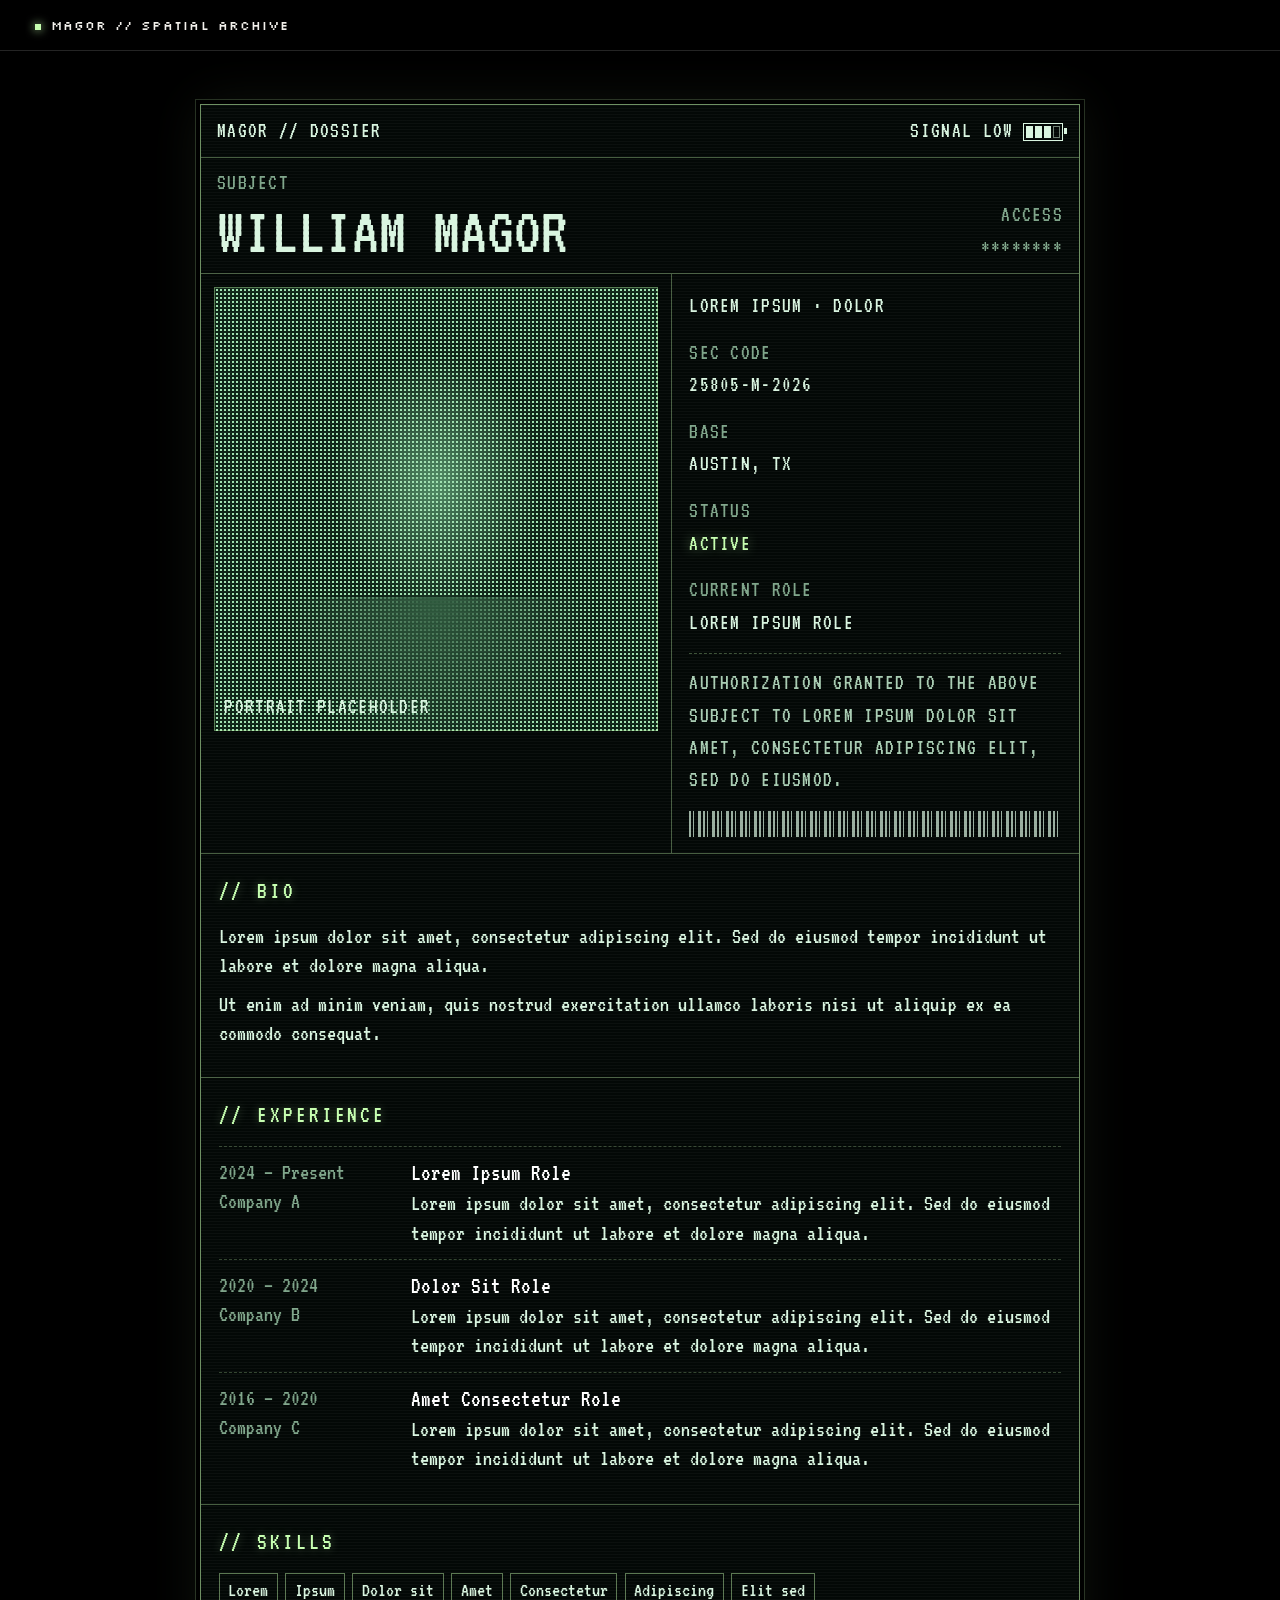
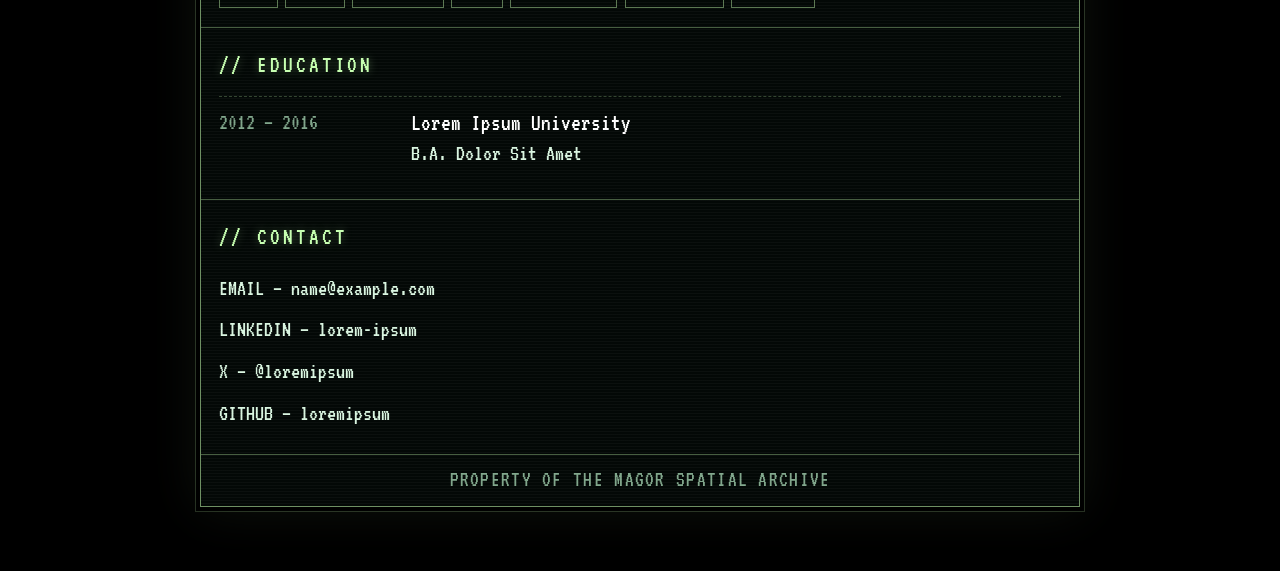
<file: bio.html>
<!doctype html><html lang="en"><head><meta charset="utf-8"><meta name="viewport" content="width=device-width,initial-scale=1">
<title>Dossier // MAGOR SPATIAL ARCHIVE</title><link rel="preconnect" href="https://fonts.googleapis.com"><link rel="preconnect" href="https://fonts.gstatic.com" crossorigin>
<link href="https://fonts.googleapis.com/css2?family=Big+Shoulders+Stencil+Display:wght@800&family=Cinzel:wght@400&family=Cormorant+Garamond:wght@400&family=Inter:wght@400;500&family=JetBrains+Mono:wght@400&family=Silkscreen:wght@400;700&family=VT323&display=swap" rel="stylesheet"><link rel="stylesheet" href="style.css"></head><body class="v3">
<script src="nav.js"></script>
<!-- TEMPLATE: replace all lorem ipsum placeholders -->
<article class="idcard">
 <div class="idrow"><span class="vt">MAGOR // DOSSIER</span><span class="vt">Signal low<span class="batt" aria-hidden="true"><i></i><i></i><i></i><i></i></span></span></div>
 <div class="idrow" style="align-items:end"><div><div class="vt muted">Subject</div><h1 class="big" style="margin:0;font-weight:400">William Magor</h1></div><div class="vt muted" style="text-align:right">Access<br>********</div></div>
 <div class="idgrid">
  <div class="idportrait" role="img" aria-label="Portrait placeholder"><span class="vt">Portrait placeholder</span></div>
  <div class="idside vt"><div>Lorem Ipsum · Dolor</div><div><span class="muted">Sec code</span><br>25805-M-2026</div><div><span class="muted">Base</span><br>Austin, TX</div><div><span class="muted">Status</span><br><span class="g">Active</span></div><div><span class="muted">Current role</span><br>Lorem Ipsum Role</div><div class="idnote">Authorization granted to the above subject to lorem ipsum dolor sit amet, consectetur adipiscing elit, sed do eiusmod.</div><div class="barcode" aria-hidden="true"></div></div>
 </div>
 <section class="idsec"><h2>// BIO</h2><p>Lorem ipsum dolor sit amet, consectetur adipiscing elit. Sed do eiusmod tempor incididunt ut labore et dolore magna aliqua.</p><p>Ut enim ad minim veniam, quis nostrud exercitation ullamco laboris nisi ut aliquip ex ea commodo consequat.</p></section>
 <section class="idsec"><h2>// EXPERIENCE</h2><ol class="idtl"><li><div class="muted">2024 — Present<br>Company A</div><div><b>Lorem Ipsum Role</b><br>Lorem ipsum dolor sit amet, consectetur adipiscing elit. Sed do eiusmod tempor incididunt ut labore et dolore magna aliqua.</div></li><li><div class="muted">2020 — 2024<br>Company B</div><div><b>Dolor Sit Role</b><br>Lorem ipsum dolor sit amet, consectetur adipiscing elit. Sed do eiusmod tempor incididunt ut labore et dolore magna aliqua.</div></li><li><div class="muted">2016 — 2020<br>Company C</div><div><b>Amet Consectetur Role</b><br>Lorem ipsum dolor sit amet, consectetur adipiscing elit. Sed do eiusmod tempor incididunt ut labore et dolore magna aliqua.</div></li></ol></section>
 <section class="idsec"><h2>// SKILLS</h2><div class="idtags"><span>Lorem</span><span>Ipsum</span><span>Dolor sit</span><span>Amet</span><span>Consectetur</span><span>Adipiscing</span><span>Elit sed</span></div></section>
 <section class="idsec"><h2>// EDUCATION</h2><ol class="idtl"><li><div class="muted">2012 — 2016</div><div><b>Lorem Ipsum University</b><br>B.A. Dolor Sit Amet</div></li></ol></section>
 <section class="idsec"><h2>// CONTACT</h2><div class="idcontact"><a href="mailto:name@example.com">EMAIL — name@example.com</a><a href="#">LINKEDIN — lorem-ipsum</a><a href="#">X — @loremipsum</a><a href="#">GITHUB — loremipsum</a></div></section>
 <div class="idfoot vt">Property of the Magor Spatial Archive</div>
</article><footer class="v3foot"></footer></body></html>
</file>
<file: style.css>
/* MAGOR // SPATIAL ARCHIVE — brand name lives in index.html + viewer.html */
:root{--bg:#000;--fg:#f2f0eb;--dim:#a29f99;--line:rgba(255,255,255,.14);--glow:#C6FFB0;--glow2:#B8F5A0;
--serif:"Cormorant Garamond","Bodoni Moda",Georgia,serif;--cap:"Cinzel",serif;--mono:"JetBrains Mono",ui-monospace,Menlo,monospace;--sans:"Inter",system-ui,sans-serif}
*{box-sizing:border-box}html{scroll-behavior:smooth}
body{margin:0;background:var(--bg);color:var(--fg);font-family:var(--sans);-webkit-font-smoothing:antialiased;line-height:1.5}
.mono{font-family:var(--mono);font-size:.68rem;letter-spacing:.14em;text-transform:uppercase;color:var(--dim)}
.g{color:var(--glow);text-shadow:0 0 12px rgba(198,255,176,.45)}
nav{position:fixed;top:0;left:0;right:0;z-index:10;display:flex;justify-content:space-between;align-items:center;padding:1.1rem clamp(1.2rem,4vw,3rem);border-bottom:1px solid var(--line);background:rgba(0,0,0,.6);backdrop-filter:blur(10px)}
#brand{text-decoration:none;font-family:var(--cap);font-size:.85rem;letter-spacing:.32em;color:var(--fg)}
.dot{display:inline-block;width:6px;height:6px;background:var(--glow);box-shadow:0 0 10px var(--glow);margin-right:.6rem;vertical-align:middle;animation:pulse 3.2s ease-in-out infinite}
@keyframes pulse{50%{opacity:.35}}
.hero{position:relative;min-height:100svh;display:flex;flex-direction:column;justify-content:center;padding:7rem clamp(1.2rem,6vw,6rem) 4rem;overflow:hidden;border-bottom:1px solid var(--line)}
.hero::before{content:"";position:absolute;inset:-20%;z-index:-2;background:radial-gradient(60% 50% at 70% 60%,rgba(196,130,70,.22),transparent 70%),radial-gradient(40% 35% at 25% 30%,rgba(150,95,55,.12),transparent 70%);animation:haze 24s ease-in-out infinite alternate}
@keyframes haze{to{transform:translate3d(-3%,2%,0) scale(1.05)}}
.hero::after{content:"";position:absolute;inset:0;z-index:-1;opacity:.09;pointer-events:none;background-image:url("data:image/svg+xml,%3Csvg xmlns='http://www.w3.org/2000/svg' width='160' height='160'%3E%3Cfilter id='n'%3E%3CfeTurbulence type='fractalNoise' baseFrequency='.9' numOctaves='2'/%3E%3C/filter%3E%3Crect width='100%25' height='100%25' filter='url(%23n)'/%3E%3C/svg%3E")}
.eyebrow{margin-bottom:2rem}
.hero h1{font-family:var(--serif);font-weight:300;font-size:clamp(3.3rem,9.5vw,8.5rem);line-height:.92;letter-spacing:-.01em;margin:0;max-width:13ch}
.hero h1 em{font-style:italic;color:#fff}
.hero .sub{margin:2rem 0 0;max-width:34rem;font-size:clamp(.95rem,1.2vw,1.05rem);color:#bdbab3}
.hero .row{margin-top:3rem;display:flex;flex-wrap:wrap;gap:1.5rem 3rem;align-items:center}
.btn{font-family:var(--mono);font-size:.72rem;letter-spacing:.22em;text-transform:uppercase;color:var(--fg);text-decoration:none;border:1px solid rgba(255,255,255,.4);padding:1rem 1.6rem;transition:border-color .4s,box-shadow .4s,color .4s}
.btn:hover{border-color:var(--glow);color:var(--glow);box-shadow:0 0 24px rgba(198,255,176,.18)}
.stripes{position:absolute;right:clamp(1.2rem,4vw,3rem);bottom:2.2rem;width:36px;height:25px;background:repeating-linear-gradient(to bottom,rgba(255,255,255,.55) 0 1px,transparent 1px 2px);opacity:.5}
.coords{position:absolute;left:clamp(1.2rem,6vw,6rem);bottom:2.2rem}
.section-h{max-width:calc(1400px - 2*clamp(1.2rem,4vw,3rem));margin:0 auto;margin-inline:clamp(1.2rem,4vw,3rem);padding:5rem 0 0;display:flex;justify-content:space-between;align-items:end;gap:1rem;border-bottom:1px solid var(--line);padding-bottom:1.2rem}
.section-h h2{font-family:var(--cap);font-weight:400;letter-spacing:.28em;font-size:clamp(1rem,2vw,1.25rem);margin:0}
main{max-width:1400px;margin:auto;padding:2.5rem clamp(1.2rem,4vw,3rem) 6rem;display:flex;flex-direction:column;gap:4rem}
.card{display:block;color:inherit;text-decoration:none;outline:none}
.card .img{position:relative;aspect-ratio:21/9;background:#0b0b0b;border:1px solid var(--line);overflow:hidden;transition:border-color .5s,box-shadow .5s}
.card img{width:100%;height:100%;object-fit:cover;display:block}
.card:hover .img,.card:focus-visible .img,.card:active .img{border-color:rgba(198,255,176,.75);box-shadow:0 0 0 1px rgba(198,255,176,.25),0 0 28px rgba(198,255,176,.22)}
.card .idx{display:block;margin-top:1rem;color:var(--glow2)}
.card h3{font-family:var(--serif);font-weight:400;font-size:clamp(1.8rem,3.4vw,2.8rem);line-height:1.1;margin:.3rem 0 .7rem}
.card .row2{display:flex;flex-wrap:wrap;justify-content:space-between;align-items:end;gap:.8rem 2rem}
.card .desc{margin:0 0 .9rem;color:#c9c6bf;font-size:1rem;white-space:nowrap;overflow:hidden;text-overflow:ellipsis}
.card dl{margin:0;display:flex;flex-wrap:wrap;gap:.3rem 1.6rem}.card dl div{display:flex;gap:.6rem}
.card dt{color:#6d6b67}.card dd{margin:0;color:#c9c6bf}
footer{border-top:1px solid var(--line);height:4rem}
/* viewer */
#viewer{position:fixed;inset:0}#viewer canvas{display:block;width:100%;height:100%}
.hud{position:fixed;inset:0;pointer-events:none;z-index:5}
.hud .c{position:absolute;width:28px;height:28px;border:1px solid rgba(255,255,255,.55)}
.hud .tl{top:14px;left:14px;border-right:0;border-bottom:0}.hud .tr{top:14px;right:14px;border-left:0;border-bottom:0}
.hud .bl{bottom:14px;left:14px;border-right:0;border-top:0}.hud .br{bottom:14px;right:14px;border-left:0;border-top:0}
.hud .x{position:absolute;left:50%;top:50%;width:18px;height:18px;transform:translate(-50%,-50%);opacity:.45}
.hud .x::before,.hud .x::after{content:"";position:absolute;background:var(--glow)}.hud .x::before{left:50%;top:0;bottom:0;width:1px}.hud .x::after{top:50%;left:0;right:0;height:1px}
.back{position:fixed;top:30px;left:34px;z-index:6;color:var(--fg);text-decoration:none;border:1px solid var(--line);padding:.6rem 1rem;background:rgba(0,0,0,.55);backdrop-filter:blur(6px);transition:border-color .4s,color .4s}
.back:hover{border-color:var(--glow);color:var(--glow)}
.readout{position:fixed;top:30px;right:34px;z-index:6;text-align:right;line-height:1.9;background:rgba(0,0,0,.45);padding:.5rem .8rem;backdrop-filter:blur(6px)}
.readout span{color:var(--fg)}
.overlay{position:fixed;left:34px;bottom:34px;z-index:6;max-width:min(30rem,calc(100% - 68px));background:rgba(0,0,0,.55);backdrop-filter:blur(8px);border:1px solid var(--line);padding:1.1rem 1.3rem}
.overlay h1{font-family:var(--serif);font-weight:400;font-size:clamp(1.6rem,3.2vw,2.4rem);line-height:1.05;margin:.35rem 0 .5rem}
.overlay p{margin:0;font-size:.92rem;color:#c9c6bf}
.hint{position:fixed;right:34px;bottom:34px;z-index:6;text-align:right;line-height:1.9}
#loading{position:fixed;inset:0;z-index:20;display:flex;flex-direction:column;align-items:center;justify-content:center;gap:1.4rem;background:#000;transition:opacity .8s}
#loading.hide{opacity:0;pointer-events:none}
#loading .name{font-family:var(--cap);letter-spacing:.32em;font-size:.85rem}
.bar{width:200px;height:1px;background:#222;overflow:hidden;position:relative}.bar::after{content:"";position:absolute;inset:0;width:35%;background:var(--glow);box-shadow:0 0 8px var(--glow);animation:b 1.6s ease-in-out infinite}
@keyframes b{from{transform:translateX(-100%)}to{transform:translateX(300%)}}
@media (max-width:700px){.mono{font-size:.7rem}.hero{min-height:92svh;justify-content:flex-end;padding-bottom:6rem}.hero h1{font-size:3.5rem;line-height:.95}.hero .sub{font-size:1rem}.card h3{font-size:1.9rem}.card .desc{white-space:normal}.readout,.hint{display:none}.overlay{left:14px;right:14px;bottom:14px;max-width:none}.back{top:18px;left:18px}nav .mono{display:none}.coords{bottom:1.6rem}.stripes{bottom:1.6rem}}
@media (prefers-reduced-motion:reduce){*{animation:none!important;transition:none!important}}
.ruler{position:absolute;right:clamp(1.2rem,4vw,3rem);top:7rem;bottom:5rem;width:1px;background:linear-gradient(transparent,rgba(255,255,255,.22) 15%,rgba(255,255,255,.22) 85%,transparent)}
.ruler span{position:absolute;right:14px;white-space:nowrap}.ruler .t1{top:15%}.ruler .t2{top:50%}.ruler .t3{top:85%}
.ruler span::after{content:"";position:absolute;right:-14px;top:50%;width:8px;height:1px;background:rgba(255,255,255,.4)}
.ruler .t2::after{background:var(--glow);box-shadow:0 0 8px var(--glow)}
@media (max-width:700px){.ruler{display:none}}
@media (min-width:1000px){.section-h{margin-inline:auto;max-width:calc(1400px - 6rem);width:calc(100% - 6rem)}}
#bg{position:absolute;inset:0;z-index:-1;width:100%;height:100%;display:block;opacity:.9;pointer-events:none}
.hero>:not(canvas){position:relative}.hero .coords,.hero .stripes,.hero .ruler{position:absolute}
*{border-radius:0!important}
.pad{position:fixed;z-index:7;right:34px;bottom:150px;display:grid;grid-template-columns:repeat(3,44px);grid-template-rows:repeat(2,44px);gap:4px}
.pad button{background:rgba(0,0,0,.55);color:var(--fg);border:1px solid var(--line);font-size:.8rem;backdrop-filter:blur(6px);touch-action:none;user-select:none;-webkit-user-select:none}
.pad button:active{border-color:var(--glow);color:var(--glow);box-shadow:0 0 14px rgba(198,255,176,.3)}
.pad [data-k=f]{grid-column:2}.pad [data-k=l]{grid-column:1;grid-row:2}.pad [data-k=b]{grid-column:2;grid-row:2}.pad [data-k=r]{grid-column:3;grid-row:2}
@media (hover:hover) and (pointer:fine){.pad{display:none}}
@media (max-width:700px){.pad{right:14px;bottom:auto;top:18px}}
.attr{margin-top:1.2rem}
@media (max-width:700px){.stripes{display:none}}
.navlink{color:var(--dim);text-decoration:none;border-bottom:1px solid transparent;padding:.2rem 0;transition:color .3s,border-color .3s}
.navlink:hover,.navlink[aria-current]{color:var(--glow);border-color:var(--glow)}
/* hero cyber pass */
.scan{position:absolute!important;inset:0;z-index:0;pointer-events:none;background:repeating-linear-gradient(to bottom,rgba(255,255,255,.025) 0 1px,transparent 1px 3px)}
.scan::after{content:"";position:absolute;left:0;right:0;height:120px;top:-120px;background:linear-gradient(transparent,rgba(198,255,176,.06),transparent);animation:sweep 7s linear infinite}
@keyframes sweep{to{top:100%}}
.hudlines{position:absolute!important;inset:0;pointer-events:none;z-index:0}
.hudlines i{position:absolute;height:1px;background:linear-gradient(90deg,transparent,rgba(198,255,176,.5),transparent);width:30%;animation:hl 9s ease-in-out infinite}
.hudlines i:nth-child(1){top:22%;left:-30%}.hudlines i:nth-child(2){top:64%;left:-30%;animation-delay:3s;width:18%}.hudlines i:nth-child(3){top:86%;left:-30%;animation-delay:6s;width:40%}
@keyframes hl{0%{transform:translateX(0);opacity:0}10%{opacity:1}60%{opacity:.6}100%{transform:translateX(450%);opacity:0}}
.glitch{position:relative}
.glitch::before,.glitch::after{content:attr(data-text);position:absolute;inset:0;pointer-events:none;opacity:0;font-style:normal}
.glitch::before{color:rgba(198,255,176,.7);animation:gl1 6.5s steps(1) infinite}
.glitch::after{color:rgba(255,80,80,.55);animation:gl2 6.5s steps(1) infinite}
@keyframes gl1{0%,93%,100%{opacity:0;transform:none;clip-path:inset(0)}94%{opacity:1;transform:translate(-3px,0);clip-path:inset(12% 0 60% 0)}96%{opacity:1;transform:translate(2px,0);clip-path:inset(55% 0 20% 0)}98%{opacity:0}}
@keyframes gl2{0%,93%,100%{opacity:0;transform:none}94.5%{opacity:1;transform:translate(3px,0);clip-path:inset(40% 0 35% 0)}97%{opacity:1;transform:translate(-2px,0);clip-path:inset(70% 0 5% 0)}98.5%{opacity:0}}
.glitch::before,.glitch::after{mix-blend-mode:screen}
@media (max-width:700px){.glitch::before,.glitch::after{display:none}.hudlines i{opacity:.5}}
@media (prefers-reduced-motion:reduce){.glitch::before,.glitch::after,.hudlines,.scan::after{display:none}}
/* bio */
.bio{max-width:1100px;margin:auto;padding:8rem clamp(1.2rem,4vw,3rem) 6rem}
.bio-head{display:grid;grid-template-columns:minmax(0,1fr) 260px;gap:3rem;align-items:end;border-bottom:1px solid var(--line);padding-bottom:2.5rem}
.bio-head h1{font-family:var(--serif);font-weight:300;font-size:clamp(3rem,8vw,6.5rem);line-height:.95;margin:.8rem 0 1.2rem}
.portrait{aspect-ratio:3/4;border:1px solid var(--line);display:flex;align-items:center;justify-content:center;background:repeating-linear-gradient(45deg,#0a0a0a 0 10px,#0e0e0e 10px 20px);position:relative}
.portrait::after{content:"";position:absolute;inset:10px;border:1px solid rgba(198,255,176,.25)}
.bio section{display:grid;grid-template-columns:200px minmax(0,1fr);gap:1rem 3rem;padding:3rem 0;border-bottom:1px solid var(--line)}
.bio h2{font-family:var(--cap);font-weight:400;letter-spacing:.28em;font-size:1rem;margin:0}
.bio p{margin:0 0 1rem;color:#c9c6bf;max-width:62ch}
.tl{list-style:none;margin:0;padding:0;border-left:1px solid var(--line)}
.tl li{position:relative;padding:0 0 2rem 1.6rem}.tl li::before{content:"";position:absolute;left:-4px;top:.45rem;width:7px;height:7px;background:#000;border:1px solid var(--glow);box-shadow:0 0 8px rgba(198,255,176,.4)}
.tl h3{font-family:var(--serif);font-weight:400;font-size:1.6rem;margin:.3rem 0 .4rem}
.tags{display:flex;flex-wrap:wrap;gap:.5rem}.tags span{border:1px solid var(--line);padding:.45rem .7rem;color:var(--fg)}
.contact a{display:block;color:var(--fg);text-decoration:none;padding:.6rem 0;border-bottom:1px solid var(--line);transition:color .3s}.contact a:hover{color:var(--glow)}
@media (max-width:700px){.bio-head{grid-template-columns:1fr}.portrait{max-width:220px}.bio section{grid-template-columns:1fr}}
/* ===== v3: pixel / stencil / halftone direction ===== */
:root{--pix:"Silkscreen",ui-monospace,monospace;--sten:"Big Shoulders Stencil Display",Impact,sans-serif;--vt:"VT323",ui-monospace,monospace}
.pix{font-family:var(--pix);font-weight:400;text-transform:uppercase;letter-spacing:.02em}
.gl{width:.9em;height:.9em;vertical-align:-.1em;margin-right:.5em;color:var(--glow)}
.v3 .hero.hx{display:grid;grid-template-columns:minmax(0,1fr);align-content:center;padding-left:clamp(4.5rem,10vw,9rem)}
.v3 .hero::before{opacity:.55}
.v3 .hcopy{max-width:min(46rem,58vw);z-index:2}
.v3 .hero h1.pix{font-family:var(--pix);font-weight:700;font-size:clamp(2.1rem,4.6vw,4.4rem);line-height:1.08;letter-spacing:.01em;max-width:none;text-transform:uppercase}
.v3 .attr{margin-top:1.4rem}
.wordmark{position:absolute!important;left:0;top:0;bottom:0;width:clamp(3.2rem,7vw,6.2rem);background:var(--glow);color:#000;font-family:var(--sten);font-weight:800;
 writing-mode:vertical-rl;transform:rotate(180deg);display:flex;align-items:center;justify-content:center;font-size:clamp(3rem,7.5vw,6.8rem);letter-spacing:.04em;line-height:1;box-shadow:0 0 40px rgba(198,255,176,.18);z-index:3}
.orbit{position:absolute!important;right:2%;top:50%;width:min(52vw,640px);transform:translateY(-50%);z-index:1;pointer-events:none;opacity:.8}
.orbit .spin{transform-origin:300px 300px;animation:orb 60s linear infinite}@keyframes orb{to{transform:rotate(360deg)}}
.vstat{position:absolute!important;right:clamp(1.2rem,4vw,3rem);bottom:7rem!important;bottom:4.5rem;display:flex;gap:.8rem;writing-mode:vertical-rl;transform:rotate(180deg);font-size:.72rem;z-index:2}
.v3 .ruler{display:none}
.v3 #bg{z-index:1}
.v3 .coords{left:clamp(4.5rem,10vw,9rem);z-index:2}
.dotline{height:0;border-top:1px dashed rgba(255,255,255,.28);margin:0 clamp(1.2rem,4vw,3rem)}
.v3 .section-h{border-bottom:1px dashed rgba(255,255,255,.2);margin:0;max-width:none;width:auto;padding-top:4rem}
.v3 .section-h h2.pix{font-family:var(--pix);letter-spacing:.06em;font-size:clamp(1.1rem,2.2vw,1.5rem)}
.archive-wrap{display:grid;grid-template-columns:clamp(2.8rem,6vw,5rem) minmax(0,1fr);max-width:1500px;margin:auto;padding-right:clamp(1.2rem,4vw,3rem)}
.vlabel{writing-mode:vertical-rl;transform:rotate(180deg);font-family:var(--pix);font-size:.95rem;letter-spacing:.35em;color:var(--dim);display:flex;align-items:center;justify-content:center;border-right:1px dashed rgba(255,255,255,.2)}
.archive-body{padding-left:clamp(1rem,3vw,2.5rem)}
.v3 main{padding-left:0;padding-right:0;max-width:none}
.v3 .card h3.pix{font-family:var(--pix);font-weight:400;font-size:clamp(1.15rem,2.3vw,1.8rem);line-height:1.2;margin:.5rem 0 .7rem}
/* halftone thumbnails (flag on body) */
.card .img{isolation:isolate}
[data-halftone=on] .card .img img{filter:grayscale(1) contrast(1.5) brightness(1.05);transition:filter .6s}
[data-halftone=on] .card .img::before{content:"";position:absolute;inset:0;z-index:1;pointer-events:none;background:var(--glow);mix-blend-mode:multiply;transition:opacity .6s}
[data-halftone=on] .card .img::after{content:"";position:absolute;inset:0;z-index:2;pointer-events:none;background:radial-gradient(circle at center,transparent 0 1.1px,#000 1.6px);background-size:4px 4px;opacity:.85;transition:opacity .6s}
[data-halftone=on] .card:hover .img img,[data-halftone=on] .card:focus-visible .img img,[data-halftone=on] .card:active .img img{filter:none}
[data-halftone=on] .card:hover .img::before,[data-halftone=on] .card:hover .img::after,[data-halftone=on] .card:focus-visible .img::before,[data-halftone=on] .card:focus-visible .img::after,[data-halftone=on] .card:active .img::before,[data-halftone=on] .card:active .img::after{opacity:0}
.v3foot{border:0;height:auto;padding:2rem clamp(1.2rem,4vw,3rem)}.v3foot .dots{width:60px;height:24px;display:block}
@media (max-width:760px){
 .v3 .hero.hx{padding-left:4.2rem;padding-right:1.1rem;align-content:end;padding-bottom:5.5rem}
 .wordmark{width:3rem;font-size:3.2rem}
 .v3 .hcopy{max-width:none}
 .v3 .hero h1.pix{font-size:1.85rem;line-height:1.15}
 .orbit{width:100vw;right:-28vw;top:24%;opacity:.4}.orbit text{display:none}.v3 .eyebrow{font-size:.6rem;white-space:nowrap}
 .vstat{display:none}.v3 .coords{left:4.2rem;font-size:.62rem}
 .archive-wrap{grid-template-columns:2.2rem minmax(0,1fr)}.vlabel{font-size:.75rem}
 .v3 .card h3.pix{font-size:1.15rem}
}
@media (prefers-reduced-motion:reduce){.orbit .spin{animation:none}}
/* ===== bio: ID-card dossier ===== */
.idcard{max-width:880px;margin:7rem auto 4rem;border:1px solid rgba(198,255,176,.55);background:#030806;font-family:var(--vt);color:#d9f5e0;box-shadow:0 0 0 4px #000,0 0 0 5px rgba(198,255,176,.18),0 0 50px rgba(198,255,176,.08);position:relative}
.idcard::after{content:"";position:absolute;inset:0;pointer-events:none;background:repeating-linear-gradient(to bottom,rgba(255,255,255,.03) 0 1px,transparent 1px 3px)}
.idrow{display:flex;justify-content:space-between;align-items:center;gap:1rem;padding:.6rem 1rem;border-bottom:1px solid rgba(198,255,176,.35)}
.idcard .vt{font-family:var(--vt);font-size:1.35rem;letter-spacing:.06em;text-transform:uppercase}
.idcard .big{font-family:var(--vt);font-size:clamp(2.6rem,7vw,4.2rem);line-height:.95;text-transform:uppercase}
.idcard .muted{color:#7fa58a}
.batt{display:inline-flex;gap:2px;border:1px solid #d9f5e0;padding:2px;vertical-align:middle;margin-left:.6rem;position:relative}.batt i{width:7px;height:12px;background:#d9f5e0}.batt i:last-child{background:transparent;border:1px solid #d9f5e080}
.batt::after{content:"";position:absolute;right:-5px;top:4px;width:3px;height:6px;background:#d9f5e0}
.idgrid{display:grid;grid-template-columns:minmax(0,1.15fr) minmax(0,1fr);border-bottom:1px solid rgba(198,255,176,.35)}
.idportrait{aspect-ratio:1/1;margin:.8rem;border:1px solid rgba(198,255,176,.4);position:relative;overflow:hidden;
 background:radial-gradient(circle at center,#9fe0b0 0 1px,transparent 1.4px) 0 0/4px 4px,radial-gradient(ellipse 34% 42% at 50% 44%,#4f8a63,#0d2416 70%),#0d2416}
.idportrait::before{content:"";position:absolute;left:50%;bottom:-8%;width:70%;height:38%;transform:translateX(-50%);background:radial-gradient(ellipse at 50% 0,#2f5a3e,transparent 70%)}
.idportrait span{position:absolute;left:.6rem;bottom:.4rem;font-size:1.1rem}
.idside{border-left:1px solid rgba(198,255,176,.35);padding:1rem 1.1rem;display:flex;flex-direction:column;gap:.9rem}
.idsec{padding:1.2rem 1.1rem;border-bottom:1px solid rgba(198,255,176,.35)}
.idsec h2{font-family:var(--vt);font-weight:400;font-size:1.5rem;letter-spacing:.12em;margin:0 0 .8rem;color:var(--glow);text-shadow:0 0 10px rgba(198,255,176,.35)}
.idsec p,.idsec li{font-family:var(--vt);font-size:1.32rem;line-height:1.3;color:#d9f5e0;max-width:none}
.idsec p{margin:0 0 .6rem}
.idtl{list-style:none;margin:0;padding:0}.idtl li{display:grid;grid-template-columns:11rem minmax(0,1fr);gap:.2rem 1rem;padding:.7rem 0;border-top:1px dashed rgba(198,255,176,.25)}
.idtl b{font-weight:400;color:#fff;font-size:1.5rem}
.idtags{display:flex;flex-wrap:wrap;gap:.45rem}.idtags span{border:1px solid rgba(198,255,176,.45);padding:.1rem .55rem;font-size:1.25rem}
.idcontact a{color:#d9f5e0;text-decoration:none;display:block;font-size:1.32rem;padding:.25rem 0}.idcontact a:hover{color:var(--glow)}
.idfoot{text-align:center;padding:.6rem;letter-spacing:.2em;color:#7fa58a}
@media (max-width:700px){.idcard{margin:5rem .8rem 3rem}.idgrid{grid-template-columns:1fr}.idside{border-left:0;border-top:1px solid rgba(198,255,176,.35)}.idtl li{grid-template-columns:1fr}.idrow .vt{font-size:1.15rem}}
.v3 .hero::before{background:radial-gradient(50% 45% at 60% 70%,rgba(196,130,70,.16),transparent 70%)}
[data-halftone=on] .card .img img{filter:grayscale(1) contrast(1.35) brightness(1.5)}
[data-halftone=on] .card .img::after{opacity:.55}
.wordmark{box-shadow:none}
@media (max-width:700px){.idportrait{max-width:260px}}
.vlabel{align-items:flex-start;justify-content:flex-end;padding-bottom:4rem}.vlabel{position:sticky;top:5rem;height:calc(100vh - 6rem);align-self:start}
/* ===== v4: shared nav, manifest, viewer v3 ===== */
nav.sitenav{position:fixed;top:0;left:0;right:0;z-index:30;display:flex;justify-content:space-between;align-items:center;gap:1rem;padding:.95rem clamp(1rem,3vw,2.2rem);border-bottom:1px solid var(--line);background:rgba(0,0,0,.72);backdrop-filter:blur(10px)}
.sitenav .brand{font-family:var(--pix);font-size:.82rem;letter-spacing:.08em;color:var(--fg);text-decoration:none;white-space:nowrap}
.sitenav .bshort{display:none}
.sitenav .links{display:flex;align-items:center;gap:.9rem;font-family:var(--mono);font-size:.72rem;letter-spacing:.16em;text-transform:uppercase}
.sitenav .sep{color:#444}
.sitenav .nl{color:var(--dim);text-decoration:none;padding:.35rem .1rem;border-bottom:1px solid transparent;transition:color .3s,border-color .3s}
.sitenav .nl .ix{color:#555;margin-right:.45rem}
.sitenav .nl:hover{color:#fff}
.sitenav .nl[aria-current]{color:var(--glow);border-color:var(--glow);text-shadow:0 0 10px rgba(198,255,176,.35)}
.sitenav .nl[aria-current] .ix{color:var(--glow)}
.sitenav.onviewer{background:linear-gradient(rgba(0,0,0,.75),rgba(0,0,0,0));border-bottom:0;padding:1.2rem 3.2rem}
@media (max-width:560px){.sitenav .bfull{display:none}.sitenav .bshort{display:inline}.sitenav .links{gap:.6rem;font-size:.7rem}.sitenav .nl .ix{display:none}.sitenav.onviewer{padding:1rem 1.6rem}}
.manifest{display:grid;grid-template-columns:minmax(0,1fr) minmax(0,1.3fr);gap:2.5rem 4rem;max-width:1500px;margin:auto;padding:4rem clamp(1.2rem,4vw,3rem)}
.mf-lead{font-family:var(--sans);font-size:clamp(1.05rem,1.5vw,1.3rem);line-height:1.5;color:#e6e3dc;margin:1rem 0 1.4rem;max-width:34rem}
.mf-link{color:var(--glow);text-decoration:none;border-bottom:1px dashed rgba(198,255,176,.5);padding-bottom:.2rem}
.mf-h,#toc a{display:grid;grid-template-columns:3.2rem minmax(0,1fr) 9rem 6.5rem;gap:1rem;align-items:baseline}
.mf-h{padding-bottom:.6rem;border-bottom:1px solid var(--line);color:#6d6b67}
#toc{list-style:none;margin:0;padding:0}
#toc a{color:#d8d5ce;text-decoration:none;padding:.85rem 0;border-bottom:1px dashed rgba(255,255,255,.14);font-family:var(--mono);font-size:.74rem;letter-spacing:.08em;text-transform:uppercase;transition:color .3s,background .3s}
#toc a span:first-child{color:var(--glow2)}#toc a span:nth-child(2){font-family:var(--pix);font-size:.82rem;color:#fff;white-space:nowrap;overflow:hidden;text-overflow:ellipsis}
#toc a:hover{background:rgba(198,255,176,.05);color:#fff}
@media (max-width:760px){.manifest{grid-template-columns:1fr;padding-top:3rem}.mf-h,#toc a{grid-template-columns:2.6rem minmax(0,1fr) 5.6rem}.mf-h span:nth-child(3),#toc a span:nth-child(3){display:none}}
.v3foot{display:flex;justify-content:space-between;align-items:center}.v3foot .fl{display:flex;gap:1.6rem}.v3foot .fl a{color:var(--dim);text-decoration:none}.v3foot .fl a:hover{color:var(--glow)}
/* viewer in v3 */
.vw .overlay{border:1px solid rgba(198,255,176,.35);background:rgba(0,0,0,.6)}
.vw .overlay h1.pix{font-family:var(--pix);font-weight:400;font-size:clamp(1.05rem,2vw,1.5rem);line-height:1.25;margin:.4rem 0 .6rem}
.vw .overlay .meta{color:var(--glow2)}
.pn{display:flex;justify-content:space-between;align-items:center;gap:1rem;margin-top:.9rem;padding-top:.7rem;border-top:1px dashed rgba(255,255,255,.18)}
.pn a{color:var(--fg);text-decoration:none;border:1px solid var(--line);padding:.45rem .7rem;transition:border-color .3s,color .3s}.pn a:hover{border-color:var(--glow);color:var(--glow)}
.vw .readout{top:84px}
.vw #loading .name{font-family:var(--pix);letter-spacing:.1em}
@media (max-width:700px){.vw .pad{top:auto;bottom:250px;right:14px}.vw .overlay p{font-size:.85rem}}
.bio,.idcard{margin-top:6.5rem}
@media (min-width:761px){.v3 .card .img{aspect-ratio:3/1}.v3 .card{display:grid;grid-template-columns:minmax(0,1fr) auto;column-gap:2rem}.v3 .card .img{grid-column:1/-1}.v3 .card .idx{grid-column:1/-1}.v3 .card h3,.v3 .card .desc{grid-column:1}.v3 .card dl{grid-column:2;grid-row:3/5;flex-direction:column;align-self:end;text-align:right;gap:.3rem}.v3 .card dl div{justify-content:flex-end}}
@media (max-width:700px){.idside{display:grid;grid-template-columns:1fr 1fr;gap:.9rem 1rem}.idportrait{max-width:none;aspect-ratio:4/3}}
.idnote{margin-top:auto;border-top:1px dashed rgba(198,255,176,.3);padding-top:.8rem;color:#a9cdb3}
.barcode{height:26px;background:repeating-linear-gradient(90deg,#d9f5e0 0 2px,transparent 2px 4px,#d9f5e0 4px 5px,transparent 5px 9px,#d9f5e0 9px 12px,transparent 12px 14px);opacity:.7}
.idcard .idsec p,.idcard .idsec li,.idcontact a{font-size:1.4rem}
@media (max-width:700px){.idnote,.barcode{grid-column:1/-1}}

.sitenav.brand-only{justify-content:flex-start}
.dossier-link{display:inline-block;margin-top:.7rem;color:var(--glow);text-decoration:none;border-bottom:1px dashed rgba(198,255,176,.5);padding-bottom:.15rem}
.dossier-link:hover{text-shadow:0 0 10px rgba(198,255,176,.35)}
.v3foot:empty{display:none}
</file>
